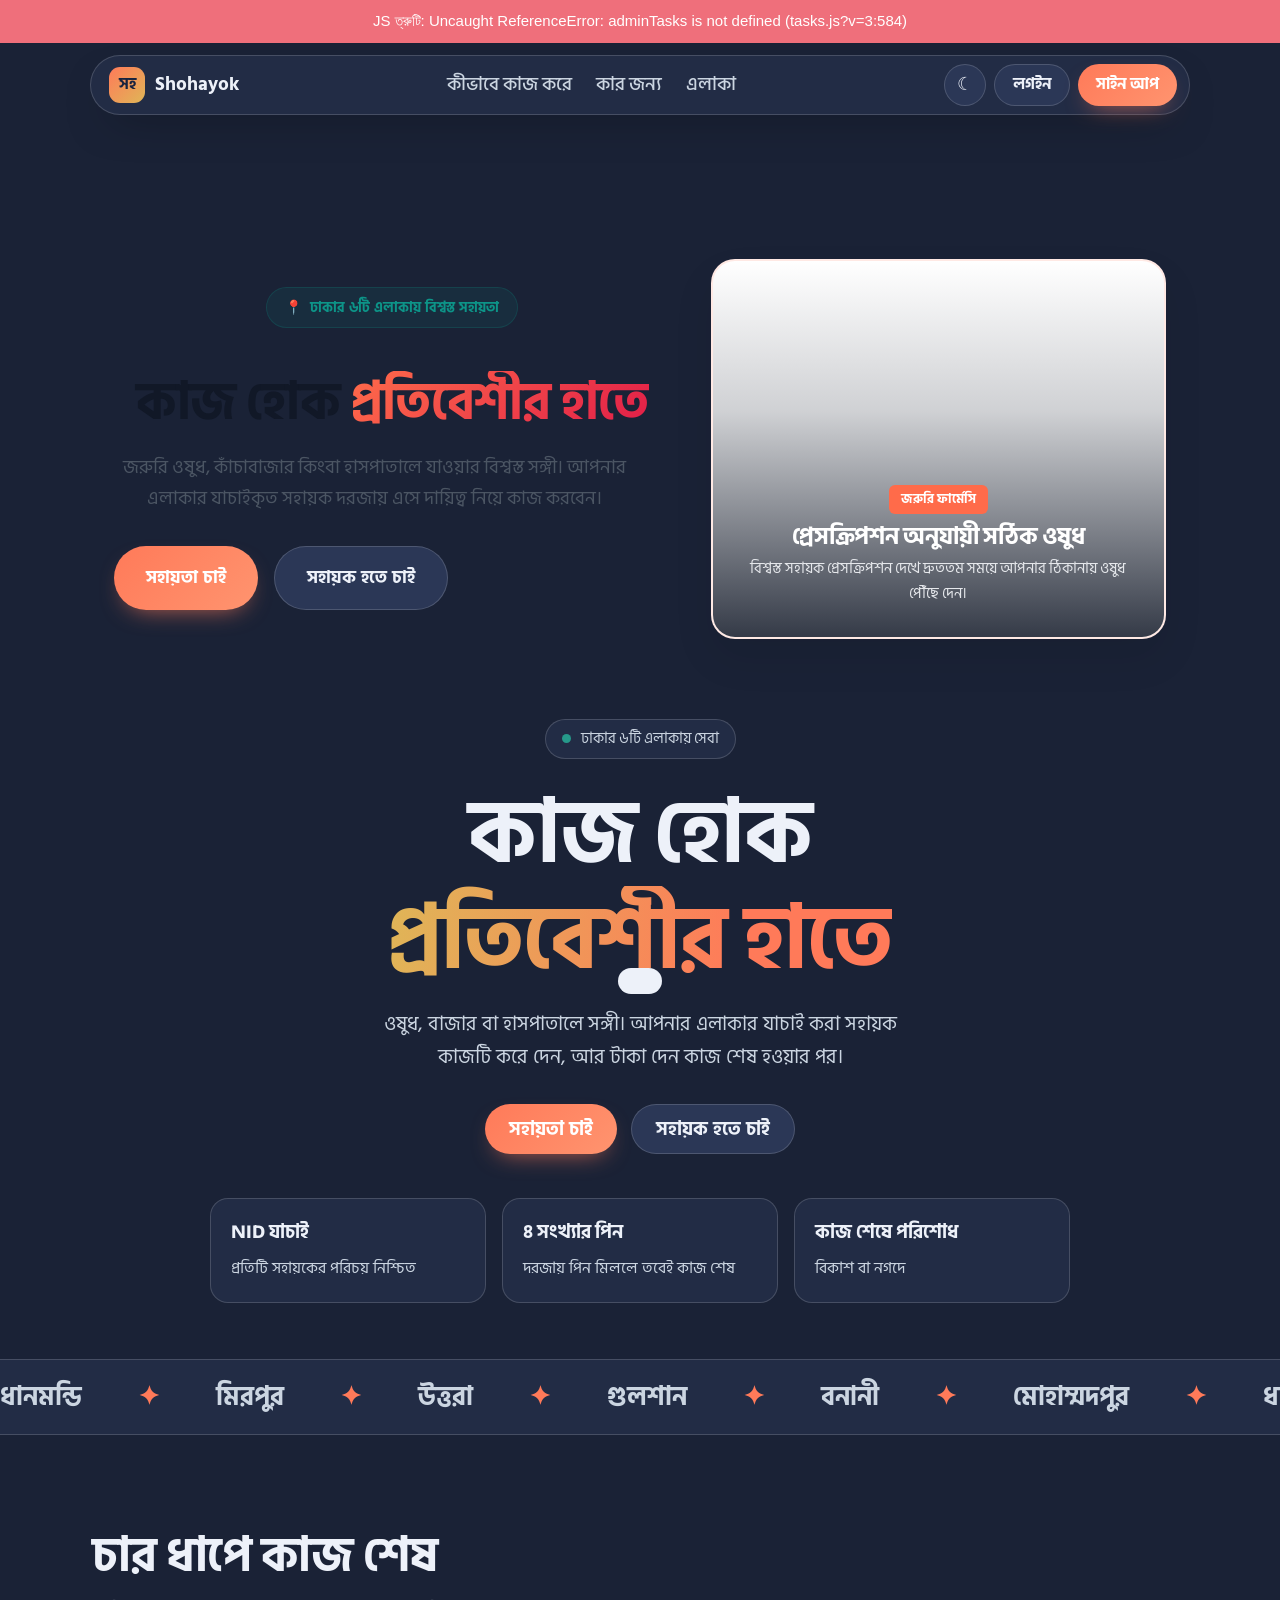
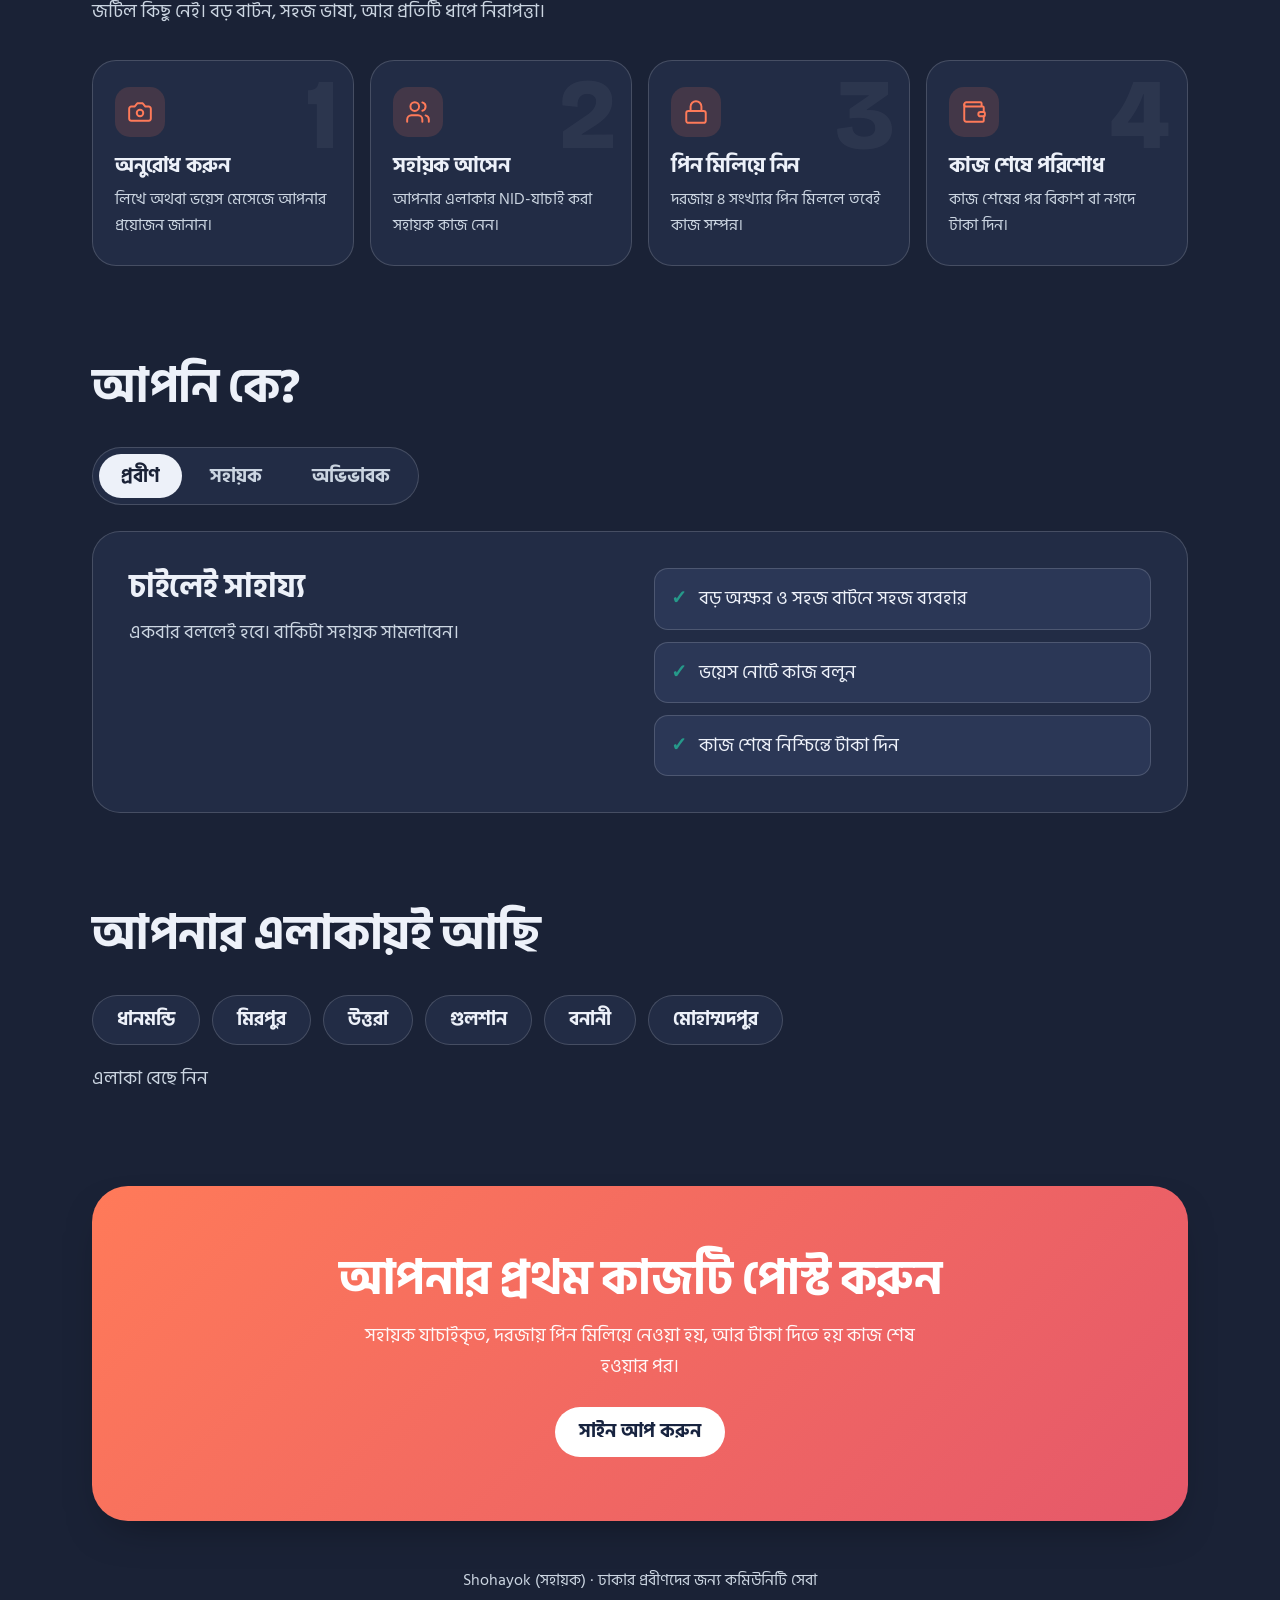
<file: index.html>
<!DOCTYPE html>
<html lang="bn" data-theme="dark">
<head>
<meta charset="UTF-8">
<meta name="viewport" content="width=device-width, initial-scale=1">
<title>Shohayok (সহায়ক) — প্রতিবেশীর হাতে আপনার কাজ</title>
<link rel="preconnect" href="https://fonts.googleapis.com">
<link rel="preconnect" href="https://fonts.gstatic.com" crossorigin>
<link href="https://fonts.googleapis.com/css2?family=Bricolage+Grotesque:opsz,wght@12..96,500;12..96,800&family=Hind+Siliguri:wght@400;500;700&display=swap" rel="stylesheet">
<script>
addEventListener('error', function(e) {
  if (!e.message || e.message === 'undefined') return;
  var t = e.target;
  var m = (t && t.tagName === 'SCRIPT') 
    ? 'ফাইল লোড হয়নি: ' + (t.getAttribute('src') || '') 
    : 'JS ত্রুটি: ' + e.message + (e.filename ? ' (' + e.filename.split('/').pop() + ':' + e.lineno + ')' : '');
  var d = document.createElement('div');
  d.style.cssText = 'position:sticky;top:0;z-index:999;background:#EF6F7B;color:#fff;padding:10px 16px;font:15px/1.5 sans-serif;text-align:center';
  d.textContent = m;
  (document.body || document.documentElement).prepend(d);
}, true);
</script>
<link rel="stylesheet" href="style.css?v=3">
</head>
<body>
<div class="aurora"><i></i><i></i><i></i></div>

<!-- ============ নেভিগেশন ============ -->
<nav>
  <a class="logo" href="#" data-go="home"><b>সহ</b> Shohayok</a>
  <div class="links">
    <a href="#how" data-sec="how">কীভাবে কাজ করে</a>
    <a href="#roles" data-sec="roles">কার জন্য</a>
    <a href="#areas" data-sec="areas">এলাকা</a>
  </div>
  <div class="row" id="navAuth"></div>
</nav>

<!-- ============ হোম ============ -->
<div class="view on" id="v-home">
  <main class="wrap">
    <div class="hero">
      <section class="wrap">
  <div class="hero-wrapper">
    <!-- Left Text & Actions -->
    <div>
      <div class="hero-badge-pill">
        <span>📍</span> ঢাকার ৬টি এলাকায় বিশ্বস্ত সহায়তা
      </div>
      <h1 class="hero-title-main">
        কাজ হোক <span>প্রতিবেশীর হাতে</span>
      </h1>
      <p class="hero-desc">
        জরুরি ওষুধ, কাঁচাবাজার কিংবা হাসপাতালে যাওয়ার বিশ্বস্ত সঙ্গী। আপনার এলাকার যাচাইকৃত সহায়ক দরজায় এসে দায়িত্ব নিয়ে কাজ করবেন।
      </p>
      <div class="hero-actions" style="display:flex; gap:16px; flex-wrap:wrap;">
        <button class="btn main" data-go="register" data-role="elderly" style="padding:16px 32px; font-size:18px;">
          সহায়তা চাই
        </button>
        <button class="btn line" data-go="register" data-role="helper" style="padding:16px 32px; font-size:18px;">
          সহায়ক হতে চাই
        </button>
      </div>
    </div>

    <!-- Right Dynamic Rotating Image Slider -->
    <div class="showcase-slider" id="homeSlider">
      <div class="showcase-slide active" style="background-image: url('https://images.unsplash.com/photo-1584308666744-24d5c474f2ae?auto=format&fit=crop&w=800&q=80');">
        <div class="showcase-content">
          <span class="showcase-tag">জরুরি ফার্মেসি</span>
          <h3>প্রেসক্রিপশন অনুযায়ী সঠিক ওষুধ</h3>
          <p>বিশ্বস্ত সহায়ক প্রেসক্রিপশন দেখে দ্রুততম সময়ে আপনার ঠিকানায় ওষুধ পৌঁছে দেন।</p>
        </div>
      </div>
      <div class="showcase-slide" style="background-image: url('https://images.unsplash.com/photo-1576765608535-5f04d1e3f289?auto=format&fit=crop&w=800&q=80');">
        <div class="showcase-content">
          <span class="showcase-tag">হাসপাতালে যত্নশীল সঙ্গী</span>
          <h3>ডাক্তার দেখানো ও টেস্টের সার্বক্ষণিক সহায়তা</h3>
          <p>সিরিয়াল ধরা থেকে শুরু করে বাড়ি ফেরা পর্যন্ত প্রবীণের সঙ্গে থাকেন দায়িত্বশীল সহায়ক।</p>
        </div>
      </div>
      <div class="showcase-slide" style="background-image: url('https://images.unsplash.com/photo-1542838132-92c53300491e?auto=format&fit=crop&w=800&q=80');">
        <div class="showcase-content">
          <span class="showcase-tag">সতেজ বাজার</span>
          <h3>কাঁচাবাজারের ঝামেলামুক্ত সমাধান</h3>
          <p>তাজা শাকসবজি ও নিত্যপণ্য রসিদের খরচ অনুযায়ী বাড়ি পৌঁছে দেওয়া হয়।</p>
        </div>
      </div>
    </div>
  </div>
</section>
      <p class="pill load"><span></span> ঢাকার ৬টি এলাকায় সেবা</p>
      <h1 class="load">কাজ হোক<br><em>প্রতিবেশীর হাতে</em></h1>
      <p class="lead load">ওষুধ, বাজার বা হাসপাতালে সঙ্গী। আপনার এলাকার যাচাই করা সহায়ক কাজটি করে দেন, আর টাকা দেন কাজ শেষ হওয়ার পর।</p>
      <div class="cta load">
        <a class="btn main" href="#" data-go="register" data-role="elderly">সহায়তা চাই</a>
        <a class="btn line" href="#" data-go="register" data-role="helper">সহায়ক হতে চাই</a>
      </div>
      <div class="trust load">
        <div><b>NID যাচাই</b><span>প্রতিটি সহায়কের পরিচয় নিশ্চিত</span></div>
        <div><b>৪ সংখ্যার পিন</b><span>দরজায় পিন মিললে তবেই কাজ শেষ</span></div>
        <div><b>কাজ শেষে পরিশোধ</b><span>বিকাশ বা নগদে</span></div>
      </div>
    </div>
  </main>

  <div class="marq"><div id="marq"></div></div>

  <main class="wrap">
    <section id="how">
      <div class="head"><h2>চার ধাপে কাজ শেষ</h2><p>জটিল কিছু নেই। বড় বাটন, সহজ ভাষা, আর প্রতিটি ধাপে নিরাপত্তা।</p></div>
      <div class="steps">
        <div class="step"><span class="em"><svg viewBox="0 0 24 24"><path d="M14.5 4h-5L7 7H4a2 2 0 0 0-2 2v9a2 2 0 0 0 2 2h16a2 2 0 0 0 2-2V9a2 2 0 0 0-2-2h-3l-2.5-3z"/><circle cx="12" cy="13" r="3"/></svg></span><h3>অনুরোধ করুন</h3><p>লিখে অথবা ভয়েস মেসেজে আপনার প্রয়োজন জানান।</p></div>
        <div class="step"><span class="em"><svg viewBox="0 0 24 24"><path d="M16 21v-2a4 4 0 0 0-4-4H6a4 4 0 0 0-4 4v2"/><circle cx="9" cy="7" r="4"/><path d="M22 21v-2a4 4 0 0 0-3-3.87"/><path d="M16 3.13a4 4 0 0 1 0 7.75"/></svg></span><h3>সহায়ক আসেন</h3><p>আপনার এলাকার NID-যাচাই করা সহায়ক কাজ নেন।</p></div>
        <div class="step"><span class="em"><svg viewBox="0 0 24 24"><rect width="18" height="11" x="3" y="11" rx="2"/><path d="M7 11V7a5 5 0 0 1 10 0v4"/></svg></span><h3>পিন মিলিয়ে নিন</h3><p>দরজায় ৪ সংখ্যার পিন মিললে তবেই কাজ সম্পন্ন।</p></div>
        <div class="step"><span class="em"><svg viewBox="0 0 24 24"><path d="M19 7V4a1 1 0 0 0-1-1H5a2 2 0 0 0 0 4h15a1 1 0 0 1 1 1v4h-3a2 2 0 0 0 0 4h3a1 1 0 0 0 1-1v-2a1 1 0 0 0-1-1"/><path d="M3 5v14a2 2 0 0 0 2 2h15a1 1 0 0 0 1-1v-4"/></svg></span><h3>কাজ শেষে পরিশোধ</h3><p>কাজ শেষের পর বিকাশ বা নগদে টাকা দিন।</p></div>
      </div>
    </section>

    <section id="roles">
      <div class="head"><h2>আপনি কে?</h2></div>
      <div class="tabs" role="tablist">
        <button class="tab on" data-p="0">প্রবীণ</button><button class="tab" data-p="1">সহায়ক</button><button class="tab" data-p="2">অভিভাবক</button>
      </div>
      <div class="panel on"><div><h3>চাইলেই সাহায্য</h3><p class="mute">একবার বললেই হবে। বাকিটা সহায়ক সামলাবেন।</p></div>
        <ul><li>বড় অক্ষর ও সহজ বাটনে সহজ ব্যবহার</li><li>ভয়েস নোটে কাজ বলুন</li><li>কাজ শেষে নিশ্চিন্তে টাকা দিন</li></ul></div>
      <div class="panel"><div><h3>প্রতিবেশীর উপকার, নিজের আয়</h3><p class="mute">নিজের এলাকার কাজ বেছে নিন।</p></div>
        <ul><li>নির্ধারিত ফি আর বখশিশ</li><li>দোকানের খরচ ফেরত পাবেন</li><li>NID যাচাইয়ের পর অ্যাডমিন অনুমোদন দিলে একাউন্ট চালু</li></ul></div>
      <div class="panel"><div><h3>দূর থেকেও পাশে</h3><p class="mute">বাবা-মায়ের প্রতিটি কাজ আপনার চোখের সামনে।</p></div>
        <ul><li>কাজের অবস্থা সরাসরি দেখুন</li><li>দূর থেকে বিকাশে বিল পরিশোধ করুন</li><li>ফোন নম্বর দিয়ে প্রবীণকে যুক্ত করুন</li></ul></div>
    </section>

    <section id="areas">
      <div class="head"><h2>আপনার এলাকায়ই আছি</h2></div>
      <div class="areas" id="areaList"></div>
      <p class="find" id="find">এলাকা বেছে নিন</p>
    </section>

    <div class="final">
      <h2>আপনার প্রথম কাজটি পোস্ট করুন</h2>
      <p>সহায়ক যাচাইকৃত, দরজায় পিন মিলিয়ে নেওয়া হয়, আর টাকা দিতে হয় কাজ শেষ হওয়ার পর।</p>
      <a class="btn" href="#" data-go="register">সাইন আপ করুন</a>
    </div>
  </main>
  <footer>Shohayok (সহায়ক) · ঢাকার প্রবীণদের জন্য কমিউনিটি সেবা</footer>
</div>

<!-- ============ লগইন ============ -->
<div class="view" id="v-login">
  <main class="wrap narrow">
    <div class="card">
      <h2>লগইন</h2><p class="mute">আপনার মোবাইল নম্বর ও পাসওয়ার্ড দিন</p>
      <form id="loginForm" novalidate>
        <label class="field">মোবাইল নম্বর<input name="phone" type="tel" inputmode="tel" placeholder="01XXXXXXXXX" required></label>
        <label class="field">পাসওয়ার্ড<input name="password" type="password" required></label>
        <button class="btn main full" type="submit">লগইন করুন</button>
      </form>
      <p class="swap">একাউন্ট নেই? <a href="#" data-go="register">সাইন আপ করুন</a></p>
    </div>
  </main>
</div>

<!-- ============ সাইন আপ ============ -->
<div class="view" id="v-register">
  <main class="wrap narrow">
    <div class="card">
      <h2>নতুন একাউন্ট</h2><p class="mute">আপনি কীভাবে যুক্ত হতে চান?</p>
      <form id="regForm" novalidate>
        <div class="rolepick">
          <label><input type="radio" name="role" value="elderly" checked><span><b>প্রবীণ</b>সহায়তা চাই</span></label>
          <label><input type="radio" name="role" value="helper"><span><b>সহায়ক</b>সহায়তা করতে চাই</span></label>
          <label><input type="radio" name="role" value="guardian"><span><b>অভিভাবক</b>পরিবারের সদস্য</span></label>
        </div>
        <label class="field">পুরো নাম<input name="name" required></label>
        <div class="two">
          <label class="field">মোবাইল নম্বর<input name="phone" type="tel" inputmode="tel" placeholder="01XXXXXXXXX" required></label>
          <label class="field">এলাকা<select name="area" id="areaSel"></select></label>
        </div>
        <label class="field">পাসওয়ার্ড (কমপক্ষে ৬ অক্ষর)<input name="password" type="password" required></label>

        <div id="helperBox" class="helperbox">
          <h3>পরিচয় যাচাই (শুধু সহায়কদের জন্য)</h3>
          <p class="mute">অ্যাডমিন আপনার NID দেখে অনুমোদন দিলে তবেই একাউন্ট চালু হবে।</p>
          <label class="field">NID নম্বর<input name="nid_number" inputmode="numeric" placeholder="১০, ১৩ বা ১৭ সংখ্যা"></label>
          <div class="two">
            <label class="drop" id="dropFront"><input type="file" name="nid_front" accept="image/*" hidden><span>NID-এর সামনের ছবি</span><img alt=""></label>
            <label class="drop" id="dropBack"><input type="file" name="nid_back" accept="image/*" hidden><span>NID-এর পেছনের ছবি</span><img alt=""></label>
          </div>
        </div>
        <button class="btn main full" type="submit">সাইন আপ করুন</button>
      </form>
      <p class="swap">আগে থেকেই একাউন্ট আছে? <a href="#" data-go="login">লগইন করুন</a></p>
    </div>
  </main>
</div>

<!-- ============ সহায়কের অনুমোদনের অপেক্ষা / প্রত্যাখ্যান ============ -->
<div class="view" id="v-pending">
  <main class="wrap narrow"><div class="card center" id="pendingBox"></div></main>
</div>

<!-- ============ ব্যবহারকারীর ড্যাশবোর্ড ============ -->
<div class="view" id="v-dash">
  <main class="wrap"><div id="dashBox"></div></main>
</div>

<!-- ============ সহায়কের প্রোফাইল ============ -->
<div class="view" id="v-profile">
  <main class="wrap"><div id="profileBox"></div></main>
</div>

<div class="modal" id="modal"><div class="mbox" id="mbox"></div></div>
<div class="toast" id="toast"></div>
<script src="tasks.js?v=3" defer></script>
<script src="script.js?v=3" defer></script>
</body>
</html>
</file>
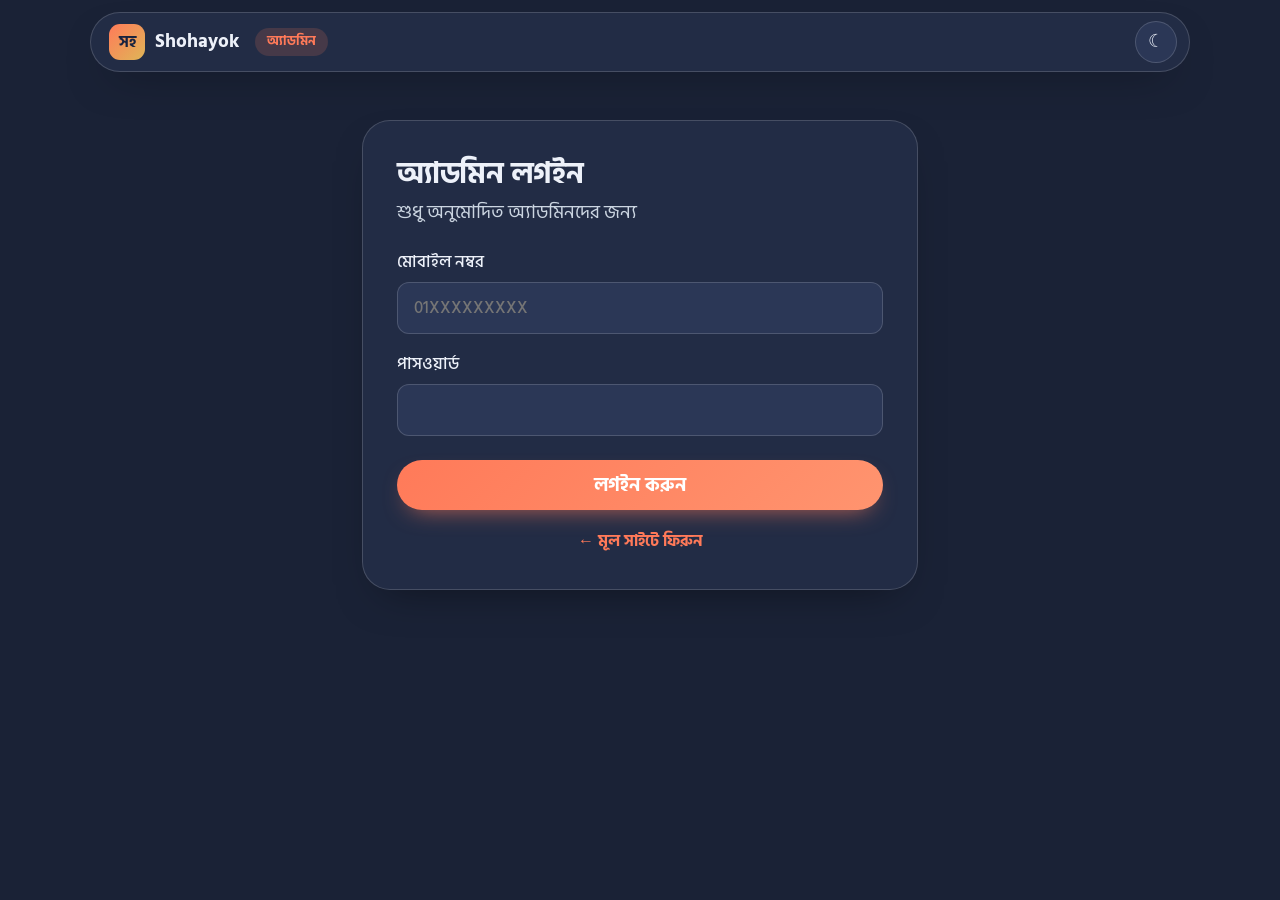
<file: admin.html>
<!DOCTYPE html>
<html lang="bn" data-theme="dark">
<head>
<meta charset="UTF-8">
<meta name="viewport" content="width=device-width, initial-scale=1">
<title>অ্যাডমিন · Shohayok</title>
<meta name="robots" content="noindex,nofollow">
<link rel="preconnect" href="https://fonts.googleapis.com">
<link rel="preconnect" href="https://fonts.gstatic.com" crossorigin>
<link href="https://fonts.googleapis.com/css2?family=Bricolage+Grotesque:opsz,wght@12..96,500;12..96,800&family=Hind+Siliguri:wght@400;500;700&display=swap" rel="stylesheet">
<link rel="stylesheet" href="style.css">
</head>
<body>
<div class="aurora"><i></i><i></i><i></i></div>
<nav>
  <a class="logo" href="admin.html"><b>সহ</b> Shohayok <span class="abadge">অ্যাডমিন</span></a>
  <div class="links"></div>
  <div class="row" id="aNav"></div>
</nav>

<!-- ============ অ্যাডমিন লগইন ============ -->
<div class="view on" id="v-alogin">
  <main class="wrap narrow">
    <div class="card">
      <h2>অ্যাডমিন লগইন</h2><p class="mute">শুধু অনুমোদিত অ্যাডমিনদের জন্য</p>
      <form id="aLogin" novalidate>
        <label class="field">মোবাইল নম্বর<input name="phone" type="tel" inputmode="tel" placeholder="01XXXXXXXXX" required></label>
        <label class="field">পাসওয়ার্ড<input name="password" type="password" autocomplete="current-password" required></label>
        <button class="btn main full" type="submit">লগইন করুন</button>
      </form>
      <p class="swap"><a href="index.html">← মূল সাইটে ফিরুন</a></p>
    </div>
  </main>
</div>
<div class="view" id="v-admin">
  <main class="wrap">
    <div class="head" style="margin-top:50px"><h2>অ্যাডমিন প্যানেল</h2><p>সহায়কদের NID দেখে অনুমোদন করুন বা বিতর্ক মীমাংসা করুন।</p></div>
    <div class="astats" id="aStats"></div>
    <div class="tabs" id="aTabs">
      <button class="tab on" data-s="pending">অপেক্ষমাণ</button>
      <button class="tab" data-s="approved">অনুমোদিত</button>
      <button class="tab" data-s="rejected">বাতিল</button>
      <button class="tab" data-s="dispute">বিতর্ক ও অভিযোগ</button>
      <button class="tab" data-s="tasks">সব কাজ</button>
    </div>
    <div class="alist" id="aList"></div>
  </main>
</div>

<div class="modal" id="modal"><div class="mbox" id="mbox"></div></div>
<div class="toast" id="toast"></div>
<script src="tasks.js" defer></script>
<script src="admin.js" defer></script>
</body>
</html>
</file>
<file: style.css>
/* ============ Shohayok — ডিজাইন সিস্টেম ============ */
:root{
  --coral:#FF7A59; --coral2:#FF946F; --teal:#26998a; --gold:#dfb657; --rose:#da747e; --blue:#4980c7;
  --bg:#1A2236; --surf:#222C45; --surf2:#2B3756; --ink:#EDF1F9; --mute:#CBD5E1;
  --line:rgba(255,255,255,.16); --glass:rgba(255,255,255,.05);
  --shadow:0 18px 44px -22px rgba(0,0,0,.5);
  --r-sm:12px; --r-md:18px; --r-lg:24px;
}
[data-theme=light]{
  --bg:#F4F6FB; --surf:#FFFFFF; --surf2:#EDF1F8; --ink:#17233F; --mute:#4B5563;
  --line:rgba(23,35,63,.16); --glass:rgba(23,35,63,.04);
  --shadow:0 18px 40px -24px rgba(23,35,63,.28);
}
*{box-sizing:border-box;margin:0}
html{scroll-behavior:smooth}
body{background:var(--bg);color:var(--ink);font:19px/1.65 'Hind Siliguri',sans-serif;overflow-x:hidden;transition:background .3s,color .3s}
h1,h2,h3{font-family:'Bricolage Grotesque','Hind Siliguri',sans-serif;line-height:1.2;letter-spacing:-.01em}
a{color:inherit;text-decoration:none}
button{font:inherit;cursor:pointer;border:0;color:inherit}
:focus-visible{outline:3px solid var(--gold);outline-offset:3px}
.wrap{max-width:1140px;margin:auto;padding:0 22px}
.wrap.narrow{max-width:600px}
.mute{color:var(--mute)}
.small{font-size:15px}
.view{display:none}.view.on{display:block;animation:up .35s both}
@keyframes up{from{opacity:0;transform:translateY(12px)}to{opacity:1;transform:none}}
.aurora{display:none}

/* Call Button ar Simple UI */
.btn-call{background:#10B981!important;color:#fff!important;font-size:18px!important;padding:10px 20px!important;display:inline-flex;align-items:center;gap:8px;text-decoration:none;border-radius:999px;font-weight:700}
.btn-call:hover{filter:brightness(1.08)}
.elder-task-box{background:var(--surf);border:2px solid var(--coral);border-radius:24px;padding:26px;margin-bottom:24px;box-shadow:var(--shadow)}
.elder-task-box h3{font-size:24px;margin-bottom:12px}
.big-btn-voice{min-height:58px;font-size:19px;width:100%;margin-bottom:12px}

/* ---------- নেভিগেশন ---------- */
nav{position:sticky;top:12px;z-index:20;margin:12px auto 0;max-width:1100px;display:flex;align-items:center;justify-content:space-between;gap:12px;padding:8px 12px 8px 18px;border:1px solid var(--line);border-radius:999px;background:var(--surf);box-shadow:var(--shadow)}
.logo{display:flex;align-items:center;gap:10px;font-weight:800;font-size:19px}
.logo b{display:grid;place-items:center;width:36px;height:36px;border-radius:11px;background:linear-gradient(135deg,var(--coral),var(--gold));color:#17233F;font-size:16px}
.links{display:flex;gap:24px;color:var(--mute);font-weight:500}
.links a:hover{color:var(--ink)}
.row{display:flex;align-items:center;gap:8px}
.uname{color:var(--mute);font-size:15px;max-width:130px;overflow:hidden;text-overflow:ellipsis;white-space:nowrap}
.abadge{margin-left:6px;padding:3px 12px;border-radius:999px;background:rgba(255,122,89,.16);color:var(--coral);font-size:13px;font-weight:700}

/* ---------- বাটন ---------- */
.btn{min-height:50px;padding:0 24px;border-radius:999px;font-weight:700;display:inline-flex;align-items:center;justify-content:center;gap:8px;transition:transform .15s,box-shadow .2s,background .2s}
.btn:hover{transform:translateY(-1px)}.btn:active{transform:scale(.98)}
.btn.main{background:linear-gradient(135deg,var(--coral),var(--coral2));color:#fff;box-shadow:0 10px 24px -12px rgba(255,122,89,.8)}
.btn.line{border:1px solid var(--line);background:var(--surf2)}
.btn.ok{background:var(--teal);color:#06302B}
.btn.bad{background:rgba(239,111,123,.14);color:var(--rose);border:1px solid rgba(239,111,123,.4)}
.btn.sm{min-height:42px;padding:0 18px;font-size:16px}
.btn.full{width:100%;margin-top:8px}
.btn:disabled{opacity:.6;cursor:wait}
.icon{position:relative;width:42px;height:42px;border-radius:50%;border:1px solid var(--line);background:var(--surf2);display:grid;place-items:center;font-size:18px}
.bell i{position:absolute;top:-5px;right:-5px;min-width:20px;height:20px;padding:0 5px;border-radius:10px;background:var(--rose);color:#fff;font:700 12px/20px 'Hind Siliguri',sans-serif;font-style:normal;text-align:center}
.bell i[hidden]{display:none}

/* ---------- হোম ---------- */
.hero{text-align:center;padding:84px 0 56px}
.pill{display:inline-flex;gap:10px;align-items:center;padding:7px 16px;border:1px solid var(--line);border-radius:999px;background:var(--surf);font-size:15px;color:var(--mute)}
.pill span{width:9px;height:9px;border-radius:50%;background:var(--teal);animation:ping 2s infinite}
@keyframes ping{0%{box-shadow:0 0 0 0 var(--teal)}70%{box-shadow:0 0 0 10px transparent}}
h1{font-size:clamp(42px,7vw,88px);font-weight:800;margin:22px 0 16px}
h1 em{font-style:normal;background:linear-gradient(100deg,var(--gold),var(--coral) 70%);-webkit-background-clip:text;background-clip:text;color:transparent}
.lead{max-width:560px;margin:auto;color:var(--mute);font-size:20px}
.cta{display:flex;flex-wrap:wrap;gap:14px;margin-top:30px;justify-content:center}
.trust{display:grid;grid-template-columns:repeat(3,1fr);gap:16px;margin:44px auto 0;max-width:860px}
.trust div{padding:18px 20px;border:1px solid var(--line);border-radius:var(--r-md);background:var(--surf);text-align:left}
.trust b{display:block;font:800 19px 'Bricolage Grotesque','Hind Siliguri',sans-serif;margin-bottom:4px}
.trust span{color:var(--mute);font-size:16px;line-height:1.5}
.load{opacity:0;transform:translateY(18px);animation:up .7s cubic-bezier(.2,.8,.2,1) forwards}
.load:nth-child(2){animation-delay:.08s}.load:nth-child(3){animation-delay:.16s}.load:nth-child(4){animation-delay:.24s}.load:nth-child(5){animation-delay:.32s}
.marq{border-block:1px solid var(--line);overflow:hidden;padding:16px 0;background:var(--surf)}
.marq div{display:flex;gap:56px;width:max-content;animation:slide 30s linear infinite;font:800 26px 'Bricolage Grotesque','Hind Siliguri';color:var(--mute)}
.marq span::after{content:"✦";margin-left:56px;color:var(--coral)}
@keyframes slide{to{transform:translateX(-50%)}}
section{padding:92px 0 0}
.head{max-width:640px;margin-bottom:32px}
h2{font-size:clamp(28px,4vw,48px);font-weight:800}
.head p{color:var(--mute);margin-top:12px}
.steps{display:grid;grid-template-columns:repeat(4,1fr);gap:16px;counter-reset:s}
.step{position:relative;padding:26px 22px;border:1px solid var(--line);border-radius:var(--r-lg);background:var(--surf);transition:transform .25s,border-color .25s;overflow:hidden}
.step:hover{transform:translateY(-4px);border-color:var(--coral)}
.step::before{counter-increment:s;content:counter(s);position:absolute;right:16px;top:-6px;font:800 100px 'Bricolage Grotesque';color:var(--ink);opacity:.05}
.step .em{display:grid;place-items:center;width:50px;height:50px;border-radius:15px;background:rgba(255,122,89,.15);margin-bottom:16px}
.step .em svg{width:26px;height:26px;fill:none;stroke:var(--coral);stroke-width:1.8;stroke-linecap:round;stroke-linejoin:round}
.step h3{font-size:21px;margin-bottom:8px}.step p{color:var(--mute);font-size:16px}
.tabs{display:inline-flex;flex-wrap:wrap;gap:6px;padding:6px;border:1px solid var(--line);border-radius:999px;background:var(--surf)}
.tab{min-height:44px;padding:0 22px;border-radius:999px;background:none;color:var(--mute);font-weight:700;transition:.2s}
.tab.on{background:var(--ink);color:var(--bg)}
.panel{display:none;margin-top:26px;grid-template-columns:1fr 1fr;gap:28px;padding:36px;border:1px solid var(--line);border-radius:28px;background:var(--surf)}
.panel.on{display:grid;animation:up .35s both}
.panel h3{font-size:32px;margin-bottom:10px}
.panel ul{list-style:none;display:grid;gap:12px;padding:0}
.panel li{display:flex;gap:12px;padding:14px 16px;border-radius:14px;border:1px solid var(--line);background:var(--surf2)}
.panel li::before{content:"✓";color:var(--teal);font-weight:800}
.areas{display:flex;flex-wrap:wrap;gap:12px}
.area{min-height:50px;padding:0 24px;border-radius:999px;border:1px solid var(--line);background:var(--surf);font-weight:700;transition:.2s}
.area:hover,.area.on{background:var(--coral);border-color:var(--coral);color:#fff}
.find{margin-top:18px;color:var(--mute)}.find b{color:var(--gold)}.find a{text-decoration:underline;color:var(--coral)}
.final{margin-top:92px;padding:64px 28px;border-radius:36px;text-align:center;background:linear-gradient(135deg,#FF7A59,#E5586A);color:#fff;box-shadow:var(--shadow)}
.final h2{max-width:720px;margin:0 auto 12px}
.final p{max-width:560px;margin:auto;opacity:.95}
.final .btn{background:#fff;color:#17233F;margin-top:24px}
footer{padding:46px 0;text-align:center;color:var(--mute);font-size:16px}

/* ---------- কার্ড ও ফর্ম ---------- */
.card{margin:48px 0 32px;padding:34px;border:1px solid var(--line);border-radius:28px;background:var(--surf);box-shadow:var(--shadow)}
.card.center{text-align:center}
.card h2{font-size:30px;margin-bottom:6px}
.card form{margin-top:20px}
.field{display:block;margin-bottom:16px;font-weight:500;font-size:17px}
.field input,.field select,.field textarea{display:block;width:100%;min-height:52px;margin-top:6px;padding:0 16px;border-radius:var(--r-sm);border:1.5px solid var(--line);background:var(--surf2);color:var(--ink);font:inherit;transition:border-color .2s}
.field textarea{min-height:96px;padding:12px 16px;resize:vertical}
.field select option{background:var(--surf);color:var(--ink)}
.field input:focus,.field select:focus,.field textarea:focus{outline:0;border-color:var(--coral)}
.two{display:grid;grid-template-columns:1fr 1fr;gap:14px}
.swap{margin-top:18px;text-align:center;color:var(--mute);font-size:16px}
.swap a{color:var(--coral);font-weight:700}
.rolepick{display:grid;grid-template-columns:repeat(3,1fr);gap:10px;margin-bottom:20px}
.rolepick.four{grid-template-columns:repeat(4,1fr)}
.rolepick input{position:absolute;opacity:0}
.rolepick span{display:block;min-height:80px;padding:14px;border:1.5px solid var(--line);border-radius:var(--r-md);background:var(--surf2);font-size:14px;color:var(--mute);transition:.2s;cursor:pointer}
.rolepick b{display:block;font-size:18px;color:var(--ink)}
.rolepick input:checked+span{border-color:var(--coral);background:rgba(255,122,89,.12)}
.rolepick input:focus-visible+span{outline:3px solid var(--gold)}
.helperbox{display:none;margin:6px 0 14px;padding:20px;border:1.5px dashed var(--line);border-radius:var(--r-lg)}
.helperbox.on{display:block}
.helperbox h3{font-size:19px;margin-bottom:4px}
.helperbox .mute{font-size:15px;margin-bottom:14px}
.drop{display:grid;place-items:center;position:relative;min-height:120px;border:1.5px dashed var(--mute);border-radius:var(--r-md);cursor:pointer;overflow:hidden;text-align:center;font-size:15px;color:var(--mute);padding:10px;transition:border-color .2s}
.drop:hover{border-color:var(--coral)}
.drop img{display:none;position:absolute;inset:0;width:100%;height:100%;object-fit:cover}
.drop.has img{display:block}.drop.has span{display:none}

/* ---------- ব্যাজ ---------- */
.badge{display:inline-block;padding:4px 14px;border-radius:999px;font-size:14px;font-weight:700}
.badge.pending{background:rgba(242,193,78,.16);color:var(--gold)}
.badge.approved,.badge.completed{background:rgba(52,201,181,.16);color:var(--teal)}
.badge.rejected{background:rgba(239,111,123,.16);color:var(--rose)}
.badge.accepted{background:rgba(125,180,250,.16);color:var(--blue)}
.badge.on_the_way{background:rgba(255,122,89,.16);color:var(--coral)}
.badge.arrived{background:rgba(242,193,78,.16);color:var(--gold)}
.badge.cancelled{background:rgba(166,177,202,.16);color:var(--mute)}
[data-theme=light] .badge.pending,[data-theme=light] .badge.arrived{color:#9A6B00}
[data-theme=light] .badge.approved,[data-theme=light] .badge.completed{color:#0B7F70}
.bigicon{width:72px;height:72px;margin:0 auto 16px;border-radius:50%;display:grid;place-items:center;font-size:32px;background:var(--surf2);border:1px solid var(--line)}
.card.center p{margin:10px auto;max-width:440px;color:var(--mute)}
.card.center .btn{margin:8px 4px 0}
.reason{margin:14px auto;padding:14px 18px;border-radius:14px;background:rgba(239,111,123,.1);border:1px solid rgba(239,111,123,.3);color:var(--ink)!important}

/* ---------- অ্যাডমিন ---------- */
.astats{display:grid;grid-template-columns:repeat(4,1fr);gap:14px;margin-bottom:24px}
.astats div{padding:18px;border:1px solid var(--line);border-radius:var(--r-md);background:var(--surf)}
.astats b{display:block;font:800 34px 'Bricolage Grotesque','Hind Siliguri';line-height:1.2}
.astats span{color:var(--mute);font-size:15px}
.alist{display:grid;gap:14px;margin:24px 0 80px}
.acard{display:grid;grid-template-columns:1fr auto;gap:20px;padding:22px;border:1px solid var(--line);border-radius:var(--r-lg);background:var(--surf)}
.acard h3{font-size:21px;margin-bottom:4px}
.acard .meta{color:var(--mute);font-size:15px;display:flex;flex-wrap:wrap;gap:6px 18px}
.thumbs{display:flex;gap:10px;margin-top:14px}
.thumbs img{width:128px;height:84px;object-fit:cover;border-radius:var(--r-sm);border:1px solid var(--line);cursor:zoom-in}
.acts{display:flex;flex-direction:column;gap:10px;justify-content:center}
.empty{padding:44px 20px;text-align:center;color:var(--mute);border:1.5px dashed var(--line);border-radius:var(--r-lg)}

/* ---------- মডাল ও টোস্ট ---------- */
.modal{position:fixed;inset:0;z-index:50;display:none;place-items:center;padding:20px;background:rgba(10,15,30,.6);backdrop-filter:blur(4px)}
.modal.on{display:grid}
.mbox{position:relative;width:100%;max-width:540px;max-height:90vh;overflow:auto;padding:28px;border-radius:var(--r-lg);background:var(--surf);border:1px solid var(--line)}
.mbox img{width:100%;border-radius:var(--r-sm)}
.mbox textarea{width:100%;min-height:96px;margin:12px 0;padding:14px;border-radius:var(--r-sm);border:1.5px solid var(--line);background:var(--surf2);color:var(--ink);font:inherit}
.mx{position:absolute;top:12px;right:14px;width:36px;height:36px;border-radius:50%;background:var(--surf2);font-size:18px}
.toast{position:fixed;left:50%;bottom:26px;z-index:60;transform:translate(-50%,120px);padding:13px 22px;border-radius:14px;background:var(--ink);color:var(--bg);font-weight:700;box-shadow:var(--shadow);transition:transform .3s;max-width:90vw}
.toast.on{transform:translate(-50%,0)}.toast.err{background:var(--rose);color:#fff}
.warnbar{position:sticky;top:0;z-index:100;padding:12px 18px;background:var(--gold);color:#17233F;text-align:center;font-weight:700;font-size:16px}

/* ---------- ড্যাশবোর্ড ও কাজের কার্ড ---------- */
.dash-head{display:flex;justify-content:space-between;align-items:flex-end;gap:14px;flex-wrap:wrap;margin:44px 0 22px}
.dash-head h2{font-size:clamp(26px,3.4vw,38px)}
.dash-head p{color:var(--mute);margin-top:6px}
.sec{font-size:22px;margin:32px 0 14px}
.tcard{padding:22px;margin-bottom:14px;border:1px solid var(--line);border-radius:var(--r-lg);background:var(--surf)}
.th{display:flex;justify-content:space-between;align-items:center;gap:10px;margin-bottom:8px}
.th b{font-size:19px}
.who{margin:10px 0;font-size:17px;line-height:1.7}
.plink{color:var(--coral);font-weight:700;text-decoration:underline}
.stp{list-style:none;display:grid;grid-template-columns:repeat(4,1fr);padding:0;margin:16px 0;text-align:center;font-size:14px;color:var(--mute)}
.stp li{position:relative}
.stp li::before{content:"";position:absolute;top:15px;left:-50%;width:100%;height:3px;background:var(--line)}
.stp li:first-child::before{display:none}
.stp li.on::before{background:var(--coral)}
.stp i{position:relative;z-index:1;display:grid;place-items:center;width:32px;height:32px;margin:0 auto 4px;border-radius:50%;background:var(--surf);border:3px solid var(--line);font-style:normal;font-weight:700}
.stp li.on{color:var(--ink)}.stp li.on i{background:var(--coral);border-color:var(--coral);color:#fff}
.pinbox{margin:14px 0;padding:14px;border-radius:var(--r-md);background:#26345A;color:#fff;text-align:center}
.pinbox small{display:block;color:#B9C3DD}
.pinbox b{font:800 38px 'Bricolage Grotesque';letter-spacing:.35em;color:var(--gold);padding-left:.35em}
.bill2{margin:12px 0;font-size:17px}
.bill2 div{display:flex;justify-content:space-between;padding:5px 0;border-bottom:1px dashed var(--line)}
.bill2 .tot{border:0;font:800 22px 'Bricolage Grotesque','Hind Siliguri';padding-top:10px}
.acts2{display:flex;flex-wrap:wrap;gap:10px;align-items:center;margin-top:10px}
.inl{display:flex;gap:10px;margin-top:12px}
.inl input,.bigin{flex:1;min-height:48px;padding:0 14px;border-radius:var(--r-sm);border:1.5px solid var(--line);background:var(--surf2);color:var(--ink);font:inherit}
.bigin{display:block;width:100%;margin-top:12px;font:800 28px 'Bricolage Grotesque'}
.chips{display:flex;gap:10px}
.chips button{flex:1;min-height:50px;border-radius:var(--r-sm);border:1.5px solid var(--line);background:var(--surf2);font-weight:700;transition:.2s}
.chips button:hover{border-color:var(--coral);color:var(--coral)}
.stars button{font-size:26px;color:var(--mute)}.stars button.on{color:var(--gold);border-color:var(--gold)}
.voicebar{display:flex;flex-wrap:wrap;gap:10px;margin:-4px 0 12px}
audio{display:block;width:100%;margin:10px 0}
audio[hidden]{display:none}

/* ---------- নোটিফিকেশন ---------- */
.nlist{display:grid;gap:8px;margin-top:6px}
.nitem{padding:12px 14px;border:1px solid var(--line);border-radius:var(--r-sm);background:var(--surf2)}
.nitem.unread{border-color:var(--coral);background:rgba(255,122,89,.1)}
.nitem b{display:block;font-size:16px}
.nitem p{color:var(--mute);font-size:15px;line-height:1.5}
.nitem small{color:var(--mute);font-size:13px}

/* ---------- সহায়কের প্রোফাইল ---------- */
.pf{margin:28px 0 80px}
.back{display:inline-flex;align-items:center;gap:6px;min-height:44px;margin-bottom:10px;background:none;color:var(--mute);font-weight:700}
.back:hover{color:var(--ink)}
.pf-top{display:flex;gap:22px;align-items:center;flex-wrap:wrap;padding:26px;border:1px solid var(--line);border-radius:var(--r-lg);background:var(--surf)}
.pf-av{width:96px;height:96px;border-radius:50%;overflow:hidden;display:grid;place-items:center;background:linear-gradient(135deg,var(--coral),var(--gold));color:#17233F;font:800 38px 'Bricolage Grotesque','Hind Siliguri';flex:none}
.pf-av img{width:100%;height:100%;object-fit:cover}
.pf-info{flex:1;min-width:200px}
.pf-info h2{font-size:28px;display:flex;flex-wrap:wrap;gap:10px;align-items:center}
.pf-sub{color:var(--mute);font-size:16px;margin-top:4px}
.pf-rate{margin-top:6px;font-weight:700}
.pf-rate i{font-style:normal;color:var(--gold);letter-spacing:2px;margin-right:6px}
.pf-stats{display:grid;grid-template-columns:repeat(3,1fr);gap:14px;margin:16px 0}
.pf-stats div{padding:16px;text-align:center;border:1px solid var(--line);border-radius:var(--r-md);background:var(--surf)}
.pf-stats b{display:block;font:800 28px 'Bricolage Grotesque','Hind Siliguri';line-height:1.2}
.pf-stats span{color:var(--mute);font-size:14px}
.pf-grid{display:grid;grid-template-columns:1.5fr 1fr;gap:16px;align-items:start}
.pf-card{padding:22px;border:1px solid var(--line);border-radius:var(--r-md);background:var(--surf);margin-bottom:16px}
.pf-card h3{font-size:18px;margin-bottom:12px}
.chip{display:inline-block;margin:0 6px 6px 0;padding:5px 14px;border-radius:999px;background:var(--surf2);font-size:15px;font-weight:500}
.dist{display:grid;grid-template-columns:34px 1fr 30px;gap:10px;align-items:center;font-size:14px;margin:6px 0;color:var(--mute)}
.bar{height:8px;border-radius:6px;background:var(--surf2);overflow:hidden}.bar i{display:block;height:100%;background:var(--gold)}
.rev{padding:14px 0;border-bottom:1px solid var(--line)}.rev:last-child{border:0;padding-bottom:0}
.rev .st{color:var(--gold);letter-spacing:2px}
.vrow{display:flex;justify-content:space-between;align-items:center;gap:10px;padding:10px 0;border-bottom:1px dashed var(--line);font-size:16px}
.vrow:last-child{border:0}

/* ---------- রেসপনসিভ ---------- */
@media(max-width:900px){.steps{grid-template-columns:1fr 1fr}.links{display:none}.panel{grid-template-columns:1fr}.hero{padding-top:56px}.pf-grid{grid-template-columns:1fr}}
@media(max-width:640px){
  .steps,.trust,.astats,.two,.rolepick{grid-template-columns:1fr}
  .rolepick.four{grid-template-columns:1fr 1fr}
  .panel,.card{padding:22px}.acard{grid-template-columns:1fr}.acts{flex-direction:row}
  .uname{display:none}.inl{flex-direction:column}.pf-stats{gap:8px}.pf-stats b{font-size:22px}
}
/* ---------- কাস্টম পেমেন্ট কার্ড ---------- */
.pay-methods {
  display: grid;
  grid-template-columns: repeat(3, 1fr);
  gap: 12px;
  margin-top: 8px;
}
.pay-card {
  position: relative;
  display: flex;
  flex-direction: column;
  align-items: center;
  justify-content: center;
  gap: 8px;
  min-height: 96px;
  padding: 14px 10px;
  border: 2px solid var(--line);
  border-radius: var(--r-md);
  background: var(--surf2);
  cursor: pointer;
  text-align: center;
  transition: all 0.2s ease;
}
.pay-card input {
  position: absolute;
  opacity: 0;
  pointer-events: none;
}
.pay-card img.pay-logo {
  width: 38px;
  height: 38px;
  object-fit: contain;
  border-radius: 8px;
}
.pay-card .pay-icon {
  font-size: 30px;
  line-height: 1;
}
.pay-card b {
  font-size: 16px;
  line-height: 1.3;
  color: var(--ink);
}
.pay-card small {
  font-size: 13px;
  color: var(--mute);
}
.pay-card:hover {
  border-color: var(--coral);
}
/* সিলেক্ট করা কার্ডের হাইলাইট */
.pay-card.active {
  border-color: #d8729e;
  background: rgba(226, 19, 110, 0.12);
}
.pay-card.cod-active {
  border-color: var(--teal);
  background: rgba(52, 201, 181, 0.12);
}

@media (max-width: 700px) {
  .pay-methods {
    grid-template-columns: 1fr;
  }
  .pay-card {
    flex-direction: row;
    justify-content: flex-start;
    padding: 12px 18px;
    gap: 14px;
    text-align: left;
    min-height: auto;
  }
}
/* Modern Hero Section */
.hero-wrapper {
  display: grid;
  grid-template-columns: 1.1fr 0.9fr;
  align-items: center;
  gap: 40px;
  padding: 60px 0 80px;
}
.hero-badge-pill {
  display: inline-flex;
  align-items: center;
  gap: 8px;
  background: rgba(13, 148, 136, 0.1);
  color: #0D9488;
  padding: 8px 18px;
  border-radius: 50px;
  font-weight: 700;
  font-size: 14px;
  margin-bottom: 20px;
  border: 1px solid rgba(13, 148, 136, 0.2);
}
.hero-title-main {
  font-size: 52px;
  font-weight: 900;
  line-height: 1.25;
  color: #111827;
  margin-bottom: 18px;
}
.hero-title-main span {
  background: linear-gradient(135deg, #FF6B4A, #E11D48);
  -webkit-background-clip: text;
  -webkit-text-fill-color: transparent;
}
.hero-desc {
  font-size: 19px;
  color: #4B5563;
  line-height: 1.6;
  margin-bottom: 32px;
  max-width: 520px;
}

/* Service Visual Carousel Showcase */
.showcase-slider {
  position: relative;
  height: 380px;
  border-radius: 24px;
  overflow: hidden;
  box-shadow: 0 20px 40px rgba(0, 0, 0, 0.08);
  border: 2px solid rgba(255, 107, 74, 0.15);
  background: #FFF;
}
.showcase-slide {
  position: absolute;
  inset: 0;
  opacity: 0;
  transition: all 0.8s ease-in-out;
  display: flex;
  flex-direction: column;
  justify-content: flex-end;
  padding: 30px;
  background-size: cover;
  background-position: center;
}
.showcase-slide::before {
  content: '';
  position: absolute;
  inset: 0;
  background: linear-gradient(to top, rgba(17, 24, 39, 0.85) 0%, rgba(17, 24, 39, 0.2) 60%, transparent 100%);
}
.showcase-slide.active {
  opacity: 1;
}
.showcase-content {
  position: relative;
  z-index: 2;
  color: #FFF;
}
.showcase-tag {
  display: inline-block;
  padding: 4px 12px;
  background: #FF6B4A;
  color: #FFF;
  border-radius: 6px;
  font-size: 13px;
  font-weight: 700;
  margin-bottom: 8px;
}
.showcase-content h3 {
  font-size: 24px;
  font-weight: 800;
  margin: 0 0 6px;
}
.showcase-content p {
  font-size: 15px;
  color: #E5E7EB;
  margin: 0;
}

/* Responsive adjustment */
@media (max-width: 900px) {
  .hero-wrapper {
    grid-template-columns: 1fr;
    text-align: center;
  }
  .hero-desc {
    margin: 0 auto 30px;
  }
  .showcase-slider {
    height: 300px;
  }
}
/* প্রবীণের জন্য দূর থেকে সাহায্য পাঠানোর বিশেষ বাটন */
.emg-order-btn {
  background: linear-gradient(135deg, #e9775e, #f05577) !important;
  color: #fff !important;
  font-weight: 800 !important;
  box-shadow: 0 8px 20px -8px rgba(225, 29, 72, 0.6) !important;
  border: 0 !important;
}
.emg-order-btn:hover {
  transform: translateY(-2px);
  filter: brightness(1.05);
}
</file>
